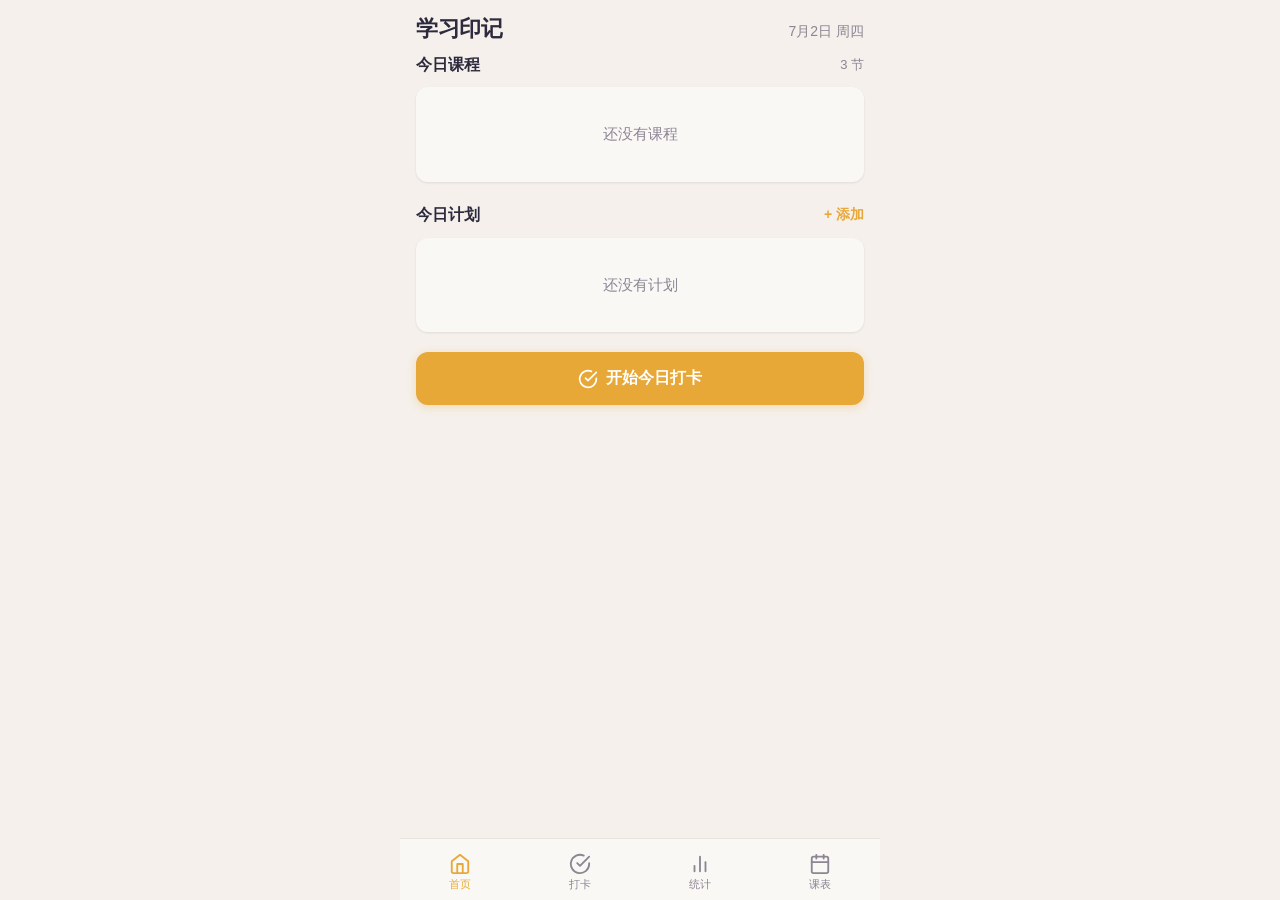
<file: index.html>
<!DOCTYPE html>
<html lang="zh-CN">
<head>
  <meta charset="UTF-8">
  <meta name="viewport" content="width=device-width,initial-scale=1.0,viewport-fit=cover,user-scalable=no">
  <meta name="theme-color" content="#f5f0eb">
  <meta name="apple-mobile-web-app-capable" content="yes">
  <meta name="apple-mobile-web-app-status-bar-style" content="default">
  <link rel="manifest" href="manifest.json">
  <title>学习印记</title>
  <link rel="stylesheet" href="css/style.css">
</head>
<body>
  <div id="app">
    <header>
      <div class="header-inner">
        <h1 class="app-title">学习印记</h1>
        <span class="header-date" id="headerDate">7月2日 周四</span>
      </div>
    </header>
    <main id="view-container">

      <div id="view-home" class="view active">
        <section class="section">
          <div class="section-head">
            <h2 class="section-title">今日课程</h2>
            <span class="section-count">3 节</span>
          </div>
          <div class="card schedule-list" id="homeScheduleList">
            <div class="placeholder" style="padding:32px 0"><p>还没有课程</p></div>
          </div>
        </section>

        <section class="section">
          <div class="section-head">
            <h2 class="section-title">今日计划</h2>
            <button class="btn-link" onclick="openAddPlan()">+ 添加</button>
          </div>
          <div class="card plan-list" id="homePlanList">
            <div class="placeholder" style="padding:32px 0"><p>还没有计划</p></div>
          </div>
        </section>

        <section class="section">
          <button class="btn-checkin" id="btnCheckin">
            <svg width="20" height="20" viewBox="0 0 24 24" fill="none" stroke="currentColor" stroke-width="2" stroke-linecap="round" stroke-linejoin="round"><path d="M22 11.08V12a10 10 0 1 1-5.93-9.14"/><polyline points="22 4 12 14.01 9 11.01"/></svg>
            开始今日打卡
          </button>
        </section>
      </div>

      <div id="view-checkin" class="view">
        <section class="section">
          <div class="section-head">
            <h2 class="section-title">今日学习</h2>
          </div>
          <div class="card" style="padding:24px;text-align:center">
            <div id="sessionStatus" style="font-size:16px;font-weight:600;color:var(--text-secondary)">今日尚未学习</div>
            <div id="sessionTimer" style="font-size:42px;font-weight:700;color:var(--accent);margin:16px 0;display:none;font-variant-numeric:tabular-nums">00:00:00</div>
            <button class="btn-checkin" id="btnSessionAction" onclick="toggleSession()">
              <svg width="20" height="20" viewBox="0 0 24 24" fill="none" stroke="currentColor" stroke-width="2" stroke-linecap="round" stroke-linejoin="round"><polygon points="5 3 19 12 5 21 5 3"/></svg>
              开始学习
            </button>
          </div>
        </section>

        <!-- 专注计时 -->
        <section class="section" id="focusSection">
          <div class="section-head">
            <h2 class="section-title">专注计时</h2>
          </div>
          <div class="card" style="padding:20px">
            <div id="focusIdle">
              <div class="form-row" style="gap:8px">
                <div class="form-group" style="margin:0;flex:1">
                  <label>学习时长</label>
                  <select id="focusDuration" style="padding:10px;font-size:14px">
                    <option value="15">15 分钟</option>
                    <option value="25" selected>25 分钟</option>
                    <option value="45">45 分钟</option>
                    <option value="60">60 分钟</option>
                  </select>
                </div>
                <div class="form-group" style="margin:0;flex:1">
                  <label>休息时长</label>
                  <select id="breakDuration" style="padding:10px;font-size:14px">
                    <option value="5">5 分钟</option>
                    <option value="10" selected>10 分钟</option>
                    <option value="15">15 分钟</option>
                  </select>
                </div>
              </div>
              <button class="btn-checkin" id="btnFocusIdle" onclick="startFocus()" style="margin-top:12px">开始专注</button>
            </div>
            <div id="focusActive" style="display:none;text-align:center">
              <div id="focusPhase" style="font-size:14px;font-weight:600;color:var(--accent);margin-bottom:8px">学习中</div>
              <div id="focusCountdown" style="font-size:40px;font-weight:700;color:var(--text-primary);font-variant-numeric:tabular-nums">25:00</div>
              <div style="height:4px;background:var(--border);border-radius:2px;margin:12px 0;overflow:hidden">
                <div id="focusBar" style="height:100%;width:100%;background:var(--accent);border-radius:2px;transition:width 0.5s"></div>
              </div>
              <div style="display:flex;gap:8px;margin-top:12px">
                <button class="btn-secondary" id="btnFocusPause" onclick="pauseFocus()" style="flex:1;padding:10px">暂停</button>
                <button class="btn-secondary" id="btnFocusEnd" onclick="endFocus()" style="flex:1;padding:10px;border-color:#ef4444;color:#ef4444">结束</button>
              </div>
            </div>
          </div>
        </section>

        <section class="section">
          <div class="section-head">
            <h2 class="section-title">今日记录</h2>
          </div>
          <div class="card" id="todaySessionList">
            <div class="placeholder" style="padding:24px 0"><p>还没有学习记录</p></div>
          </div>
        </section>
        <section class="section">
          <div class="section-head">
            <h2 class="section-title">打卡日历</h2>
          </div>
          <div class="card" style="padding:16px">
            <div style="display:flex;justify-content:space-between;align-items:center;margin-bottom:8px">
              <button class="nav-btn" onclick="prevMonth()">◀</button>
              <span id="calendarTitle" style="font-weight:600;font-size:16px"></span>
              <button class="nav-btn" onclick="nextMonth()">▶</button>
            </div>
            <div class="calendar-grid" id="calendarGrid"></div>
            <div style="margin-top:16px;text-align:center">
              <span id="streakDisplay" style="font-size:32px;font-weight:700;color:var(--accent)">0</span>
              <span style="font-size:14px;color:var(--text-secondary);margin-left:4px">天连续打卡</span>
            </div>
          </div>
        </section>
      </div>

      <div id="view-stats" class="view">
        <section class="section">
          <div class="section-head">
            <h2 class="section-title">学习统计</h2>
          </div>
          <div class="card" style="padding:16px">
            <div style="display:flex;justify-content:space-between;align-items:center;margin-bottom:8px">
              <button class="nav-btn" onclick="prevWeek()">◀</button>
              <div style="text-align:center">
                <div id="weekLabel" style="font-weight:600;font-size:15px"></div>
                <div id="weekRange" style="font-size:12px;color:var(--text-secondary);margin-top:2px"></div>
              </div>
              <button class="nav-btn" onclick="nextWeek()">▶</button>
            </div>
            <canvas id="statsChart" width="400" height="200"></canvas>
            <div style="display:flex;gap:12px;margin-top:12px;padding-top:12px;border-top:1px solid var(--border)">
              <div style="flex:1;text-align:center">
                <div id="statsTotal" style="font-size:22px;font-weight:700;color:var(--accent)">0</div>
                <div style="font-size:11px;color:var(--text-secondary);margin-top:2px">本周总时</div>
              </div>
              <div style="flex:1;text-align:center">
                <div id="statsAvg" style="font-size:22px;font-weight:700;color:var(--accent)">0</div>
                <div style="font-size:11px;color:var(--text-secondary);margin-top:2px">日均学习</div>
              </div>
              <div style="flex:1;text-align:center">
                <div id="statsBest" style="font-size:22px;font-weight:700;color:#22c55e">0</div>
                <div style="font-size:11px;color:var(--text-secondary);margin-top:2px">单日最高</div>
              </div>
            </div>
          </div>
        </section>
        <section class="section">
          <div class="section-head">
            <h2 class="section-title">本周进度</h2>
          </div>
          <div class="card" style="padding:20px;text-align:center">
            <div id="progressRing" style="margin:0 auto"></div>
            <div style="margin-top:8px;font-size:13px;color:var(--text-secondary)">
              目标: <span id="goalDisplay">600</span> 分钟/周
              <button class="btn-link" onclick="editGoal()" style="font-size:12px">修改</button>
            </div>
          </div>
        </section>
        <section class="section">
          <button class="btn-secondary" onclick="resetWeek()" style="width:100%;border-color:#ef4444;color:#ef4444">重置到第1周</button>
        </section>
      </div>

      <div id="view-schedule" class="view">
        <section class="section">
          <div class="section-head">
            <h2 class="section-title">本周课表</h2>
            <button class="btn-link" onclick="openAddCourse()">+ 添加</button>
          </div>
          <div class="day-tabs" id="dayTabs"></div>
          <div class="card schedule-list" id="fullScheduleList"></div>
        </section>
      </div>

    </main>

    <nav id="tab-bar">
      <button class="tab-btn active" data-view="home">
        <svg width="22" height="22" viewBox="0 0 24 24" fill="none" stroke="currentColor" stroke-width="2" stroke-linecap="round" stroke-linejoin="round"><path d="m3 9 9-7 9 7v11a2 2 0 0 1-2 2H5a2 2 0 0 1-2-2z"/><polyline points="9 22 9 12 15 12 15 22"/></svg>
        <span class="tab-label">首页</span>
      </button>
      <button class="tab-btn" data-view="checkin">
        <svg width="22" height="22" viewBox="0 0 24 24" fill="none" stroke="currentColor" stroke-width="2" stroke-linecap="round" stroke-linejoin="round"><path d="M22 11.08V12a10 10 0 1 1-5.93-9.14"/><polyline points="22 4 12 14.01 9 11.01"/></svg>
        <span class="tab-label">打卡</span>
      </button>
      <button class="tab-btn" data-view="stats">
        <svg width="22" height="22" viewBox="0 0 24 24" fill="none" stroke="currentColor" stroke-width="2" stroke-linecap="round" stroke-linejoin="round"><line x1="18" y1="20" x2="18" y2="10"/><line x1="12" y1="20" x2="12" y2="4"/><line x1="6" y1="20" x2="6" y2="14"/></svg>
        <span class="tab-label">统计</span>
      </button>
      <button class="tab-btn" data-view="schedule">
        <svg width="22" height="22" viewBox="0 0 24 24" fill="none" stroke="currentColor" stroke-width="2" stroke-linecap="round" stroke-linejoin="round"><rect x="3" y="4" width="18" height="18" rx="2" ry="2"/><line x1="16" y1="2" x2="16" y2="6"/><line x1="8" y1="2" x2="8" y2="6"/><line x1="3" y1="10" x2="21" y2="10"/></svg>
        <span class="tab-label">课表</span>
      </button>
    </nav>
  </div>
  <script src="js/db.js"></script>
  <script src="js/app.js"></script>
    <!-- 添加课程弹窗 -->
    <div class="modal-overlay" id="addCourseModal">
      <div class="modal-content">
        <div class="modal-header">
          <h3>添加课程</h3>
          <button class="modal-close" onclick="closeAddCourse()">✖</button>
        </div>
        <div class="form-group">
          <label>课程名称</label>
          <input type="text" id="courseName" placeholder="如：高等数学">
        </div>
        <div class="form-row">
          <div class="form-group">
            <label>星期</label>
            <select id="courseDay">
              <option value="1">周一</option>
              <option value="2">周二</option>
              <option value="3">周三</option>
              <option value="4">周四</option>
              <option value="5">周五</option>
              <option value="6">周六</option>
              <option value="0">周日</option>
            </select>
          </div>
          <div class="form-group">
            <label>开始时间</label>
            <input type="time" id="courseStart" value="08:00">
          </div>
          <div class="form-group">
            <label>结束时间</label>
            <input type="time" id="courseEnd" value="09:40">
          </div>
        </div>
        <div class="form-group">
          <label>地点</label>
          <input type="text" id="courseLocation" placeholder="如：301教室">
        </div>
        <div class="form-group">
          <label>重要度</label>
          <div class="level-group" id="courseLevel">
            <label class="level-option active" data-level="t1">
              <span class="level-dot t1"></span>
              <span>T1 重要</span>
            </label>
            <label class="level-option" data-level="t2">
              <span class="level-dot t2"></span>
              <span>T2 中等</span>
            </label>
            <label class="level-option" data-level="t3">
              <span class="level-dot t3"></span>
              <span>T3 轻松</span>
            </label>
          </div>
        </div>
        <div style="display:flex;gap:8px;margin-top:8px">
          <button class="btn-secondary" onclick="closeAddCourse()" style="flex:1">取消</button>
          <button class="btn-checkin" onclick="saveCourse()" style="flex:2">保存</button>
        </div>
      </div>
    </div>

    <!-- 添加计划弹窗 -->
    <div class="modal-overlay" id="addPlanModal">
      <div class="modal-content">
        <div class="modal-header">
          <h3>添加计划</h3>
          <button class="modal-close" onclick="closeAddPlan()">✖</button>
        </div>
        <div class="form-group">
          <label>计划内容</label>
          <input type="text" id="planContent" placeholder="如：复习高数第二章" maxlength="200">
        </div>
        <div style="display:flex;gap:8px;margin-top:8px">
          <button class="btn-secondary" onclick="closeAddPlan()" style="flex:1">取消</button>
          <button class="btn-checkin" onclick="savePlan()" style="flex:2">保存</button>
        </div>
      </div>
    </div>

    <!-- 提醒弹窗 -->
    <div class="modal-overlay" id="alertModal">
      <div class="modal-content" style="text-align:center">
        <div style="font-size:48px;margin:20px 0">⏰</div>
        <div id="alertMessage" style="font-size:18px;font-weight:600;margin-bottom:20px"></div>
        <button class="btn-checkin" onclick="closeAlertModal()">知道了</button>
      </div>
    </div>

</body>
</html>
</file>
<file: css/style.css>
/* ===== 基础重置 ===== */
*, *::before, *::after { margin:0;padding:0;box-sizing:border-box }
html { font-size:16px; -webkit-text-size-adjust:100% }
body {
  font-family: -apple-system, BlinkMacSystemFont, "Segoe UI", Roboto, "PingFang SC", "Microsoft YaHei", sans-serif;
  background: #f5f0eb;
  color: #2d2a3d;
  line-height: 1.5;
  -webkit-font-smoothing: antialiased;
}

/* ===== 颜色变量 ===== */
:root {
  --bg-page: #f5f0eb;
  --bg-card: #faf8f5;
  --text-primary: #2d2a3d;
  --text-secondary: #8b8594;
  --border: #e8e2da;
  --accent: #e8a838;
  --radius: 12px;
  --shadow: 0 1px 3px rgba(45,42,61,0.06), 0 1px 2px rgba(45,42,61,0.04);
  /* T1-T3 科目色板 */
  --t1-1: #e74c3c; --t1-2: #e8a838; --t1-3: #7c3aed;
  --t2-1: #4a6fa5; --t2-2: #5b9279; --t2-3: #9b72cf;
  --t3-1: #a8c4d8; --t3-2: #e8b4b8; --t3-3: #c4b7a6;
}

/* ===== App 容器 ===== */
#app {
  max-width: 480px;
  margin: 0 auto;
  min-height: 100vh;
  display: flex;
  flex-direction: column;
  position: relative;
}

/* ===== 顶部标题栏 ===== */
header {
  position: sticky;
  top: 0;
  z-index: 10;
  background: var(--bg-page);
  padding: 12px 16px 8px;
}
.header-inner {
  display: flex;
  justify-content: space-between;
  align-items: baseline;
}
.app-title {
  font-size: 22px;
  font-weight: 700;
  letter-spacing: -0.3px;
}
.header-date {
  font-size: 14px;
  color: var(--text-secondary);
}

/* ===== 页面容器 ===== */
#view-container {
  flex: 1;
  padding: 0 16px 100px;
  overflow-y: auto;
}

/* ===== 视图切换 ===== */
.view { display: none }
.view.active { display: block }

/* ===== 区块 ===== */
.section { margin-bottom: 20px }
.section-head {
  display: flex;
  justify-content: space-between;
  align-items: center;
  margin-bottom: 10px;
}
.section-title {
  font-size: 16px;
  font-weight: 600;
  color: var(--text-primary);
}
.section-count {
  font-size: 13px;
  color: var(--text-secondary);
}

/* ===== 卡片 ===== */
.card {
  background: var(--bg-card);
  border-radius: var(--radius);
  box-shadow: var(--shadow);
  overflow: hidden;
}

/* ===== 课表条目 ===== */
.schedule-list { padding: 4px 0 }
.schedule-item {
  display: flex;
  align-items: center;
  gap: 12px;
  padding: 14px 16px;
  position: relative;
}
.schedule-item + .schedule-item {
  border-top: 1px solid var(--border);
}
.subject-bar {
  width: 4px;
  height: 36px;
  border-radius: 2px;
  flex-shrink: 0;
}
.subject-bar.t1 { background: var(--t1-1) }
.subject-bar.t2 { background: var(--t2-1) }
.subject-bar.t3 { background: var(--t3-1) }
.subject-info {
  display: flex;
  flex-direction: column;
  gap: 2px;
}
.subject-name {
  font-size: 15px;
  font-weight: 500;
  color: var(--text-primary);
}
.subject-meta {
  font-size: 13px;
  color: var(--text-secondary);
}

/* ===== 课程操作按钮 ===== */
.schedule-actions {
  margin-left: auto;
  display: flex;
  gap: 2px;
  flex-shrink: 0;
}
.schedule-act {
  border: none;
  background: none;
  color: #c4bbb0;
  cursor: pointer;
  padding: 6px;
  border-radius: 6px;
  transition: all 0.15s;
  line-height: 1;
}
.schedule-edit:active {
  color: var(--accent);
  background: rgba(232,168,56,0.1);
}
.schedule-del:active {
  color: #ef4444;
  background: rgba(239,68,68,0.1);
}


/* ===== 计划列表 ===== */
.plan-list { padding: 4px 0 }
.plan-item {
  display: flex;
  align-items: center;
  gap: 12px;
  padding: 12px 16px;
  cursor: pointer;
}
.plan-item + .plan-item {
  border-top: 1px solid var(--border);
}
.plan-check {
  width: 20px;
  height: 20px;
  border-radius: 50%;
  border: 2px solid #d4cdc3;
  flex-shrink: 0;
  transition: all 0.2s;
  position: relative;
}
.plan-check.checked {
  background: var(--accent);
  border-color: var(--accent);
}
.plan-check.checked::after {
  content: '';
  position: absolute;
  left: 5px;
  top: 2px;
  width: 6px;
  height: 10px;
  border: solid #fff;
  border-width: 0 2px 2px 0;
  transform: rotate(45deg);
}
.plan-text {
  font-size: 15px;
  color: var(--text-primary);
  transition: color 0.2s;
}
.plan-text.done {
  color: var(--text-secondary);
  text-decoration: line-through;
}

/* ===== 打卡按钮 ===== */
.btn-checkin {
  width: 100%;
  display: flex;
  align-items: center;
  justify-content: center;
  gap: 8px;
  padding: 16px;
  border: none;
  border-radius: var(--radius);
  background: var(--accent);
  color: #fff;
  font-size: 16px;
  font-weight: 600;
  cursor: pointer;
  box-shadow: 0 2px 8px rgba(232,168,56,0.3);
  transition: transform 0.15s, box-shadow 0.15s;
}
.btn-checkin:active {
  transform: scale(0.98);
  box-shadow: 0 1px 4px rgba(232,168,56,0.2);
}

/* ===== 占位页 ===== */
.placeholder {
  display: flex;
  flex-direction: column;
  align-items: center;
  justify-content: center;
  gap: 16px;
  padding: 80px 0;
  color: var(--text-secondary);
  font-size: 15px;
}

/* ===== 底部导航栏 ===== */
#tab-bar {
  position: fixed;
  bottom: 0;
  left: 50%;
  transform: translateX(-50%);
  width: 100%;
  max-width: 480px;
  display: flex;
  background: var(--bg-card);
  border-top: 1px solid var(--border);
  padding: 6px 0 env(safe-area-inset-bottom, 6px);
  z-index: 20;
}
.tab-btn {
  flex: 1;
  display: flex;
  flex-direction: column;
  align-items: center;
  gap: 2px;
  padding: 8px 0;
  border: none;
  background: none;
  color: var(--text-secondary);
  cursor: pointer;
  transition: color 0.15s;
  font-family: inherit;
}
.tab-btn.active {
  color: var(--accent);
}
.tab-label {
  font-size: 11px;
  font-weight: 500;
}
  display: flex;
  gap: 6px;
  margin-bottom: 12px;
  overflow-x: auto;
  -webkit-overflow-scrolling: touch;
  scrollbar-width: none;
}
.day-tabs::-webkit-scrollbar { display: none }
.day-tab {
  flex: 1;
  min-width: 44px;
  padding: 8px 0;
  border: none;
  border-radius: 8px;
  background: transparent;
  color: var(--text-secondary);
  font-size: 13px;
  font-weight: 500;
  cursor: pointer;
  transition: all 0.2s;
  font-family: inherit;
}
.day-tab.active {
  background: #e8a838;
  color: #fff;
}

/* ===== 链接按钮 ===== */
.btn-link {
  border: none;
  background: none;
  color: var(--accent);
  font-size: 14px;
  font-weight: 600;
  cursor: pointer;
  padding: 4px 0;
  font-family: inherit;
}

/* ===== 次要按钮 ===== */
.btn-secondary {
  border: 1.5px solid var(--border);
  background: var(--bg-card);
  color: var(--text-primary);
  font-size: 16px;
  font-weight: 600;
  padding: 16px;
  border-radius: var(--radius);
  cursor: pointer;
  transition: background 0.15s;
  font-family: inherit;
}
.btn-secondary:active {
  background: var(--border);
}

/* ===== 弹窗遮罩 ===== */
.modal-overlay {
  display: none;
  position: fixed;
  inset: 0;
  background: rgba(0,0,0,0.35);
  z-index: 100;
  align-items: flex-end;
  justify-content: center;
}
.modal-overlay.open {
  display: flex;
}
.modal-content {
  width: 100%;
  max-width: 480px;
  max-height: 90vh;
  overflow-y: auto;
  background: var(--bg-card);
  border-radius: var(--radius) var(--radius) 0 0;
  padding: 20px;
  animation: slideUp 0.25s ease;
}
@keyframes slideUp {
  from { transform: translateY(100%) }
  to { transform: translateY(0) }
}
.modal-header {
  display: flex;
  justify-content: space-between;
  align-items: center;
  margin-bottom: 20px;
}
.modal-header h3 {
  font-size: 18px;
  font-weight: 700;
}
.modal-close {
  border: none;
  background: none;
  font-size: 24px;
  color: var(--text-secondary);
  cursor: pointer;
  padding: 4px;
  line-height: 1;
}

/* ===== 表单 ===== */
.form-group {
  margin-bottom: 16px;
}
.form-group label {
  display: block;
  font-size: 13px;
  font-weight: 600;
  color: var(--text-secondary);
  margin-bottom: 6px;
}
.form-group input,
.form-group select {
  width: 100%;
  padding: 12px;
  border: 1.5px solid var(--border);
  border-radius: 8px;
  font-size: 15px;
  background: #fff;
  color: var(--text-primary);
  font-family: inherit;
  outline: none;
  transition: border-color 0.15s;
}
.form-group input:focus,
.form-group select:focus {
  border-color: var(--accent);
}
.form-row {
  display: flex;
  gap: 10px;
}
.form-row .form-group {
  flex: 1;
}

/* ===== 重要度选择 ===== */
.level-group {
  display: flex;
  gap: 8px;
}
.level-option {
  flex: 1;
  display: flex;
  align-items: center;
  justify-content: center;
  gap: 6px;
  padding: 12px;
  border: 1.5px solid var(--border);
  border-radius: 8px;
  font-size: 14px;
  font-weight: 500;
  cursor: pointer;
  transition: all 0.15s;
}
.level-option.active {
  border-color: var(--accent);
  background: rgba(232,168,56,0.08);
}
.level-dot {
  width: 8px;
  height: 8px;
  border-radius: 50%;
  flex-shrink: 0;
}
.level-dot.t1 { background: var(--t1-1) }
.level-dot.t2 { background: var(--t2-1) }
.level-dot.t3 { background: var(--t3-1) }

/* ===== 打卡点阵 ===== */
.week-dots { display:flex;gap:6px;justify-content:center;flex-wrap:wrap }
.week-dot {
  width:32px;height:32px;border-radius:50%;
  display:flex;align-items:center;justify-content:center;
  font-size:12px;font-weight:600;
  background:var(--border);color:var(--text-secondary);
  transition:all 0.2s;
}
.week-dot.checked { background:var(--accent);color:#fff; }

/* ===== 打卡日历 ===== */
.calendar-grid {
  display: grid;
  grid-template-columns: repeat(7, 1fr);
  gap: 2px;
  text-align: center;
}
.calendar-weekday {
  font-size: 12px;
  color: var(--text-secondary);
  padding: 8px 4px;
  font-weight: 500;
}
.calendar-day {
  padding: 8px 4px;
  font-size: 14px;
  border-radius: 8px;
  cursor: pointer;
  transition: all 0.15s;
  color: var(--text-primary);
}
.calendar-day.checked {
  background: var(--accent);
  color: #fff;
  font-weight: 600;
}
.calendar-day.today {
  outline: 2px solid var(--accent);
  outline-offset: -2px;
}
.calendar-day.today.checked {
  outline: none;
}
.calendar-day.empty {
  visibility: hidden;
}
.nav-btn {
  border: none;
  background: none;
  font-size: 18px;
  color: var(--text-secondary);
  cursor: pointer;
  padding: 4px 12px;
  transition: color 0.15s;
}
.nav-btn:active {
  color: var(--accent);
}
.nav-btn:active {
  color: var(--accent);
}
.cal-check {
  display: block;
  font-size: 10px;
  line-height: 1.2;
  margin-top: 1px;
}

#statsChart {
  width: 100% !important;
  height: auto !important;
  aspect-ratio: 400/200;
  display: block;
}
</file>
